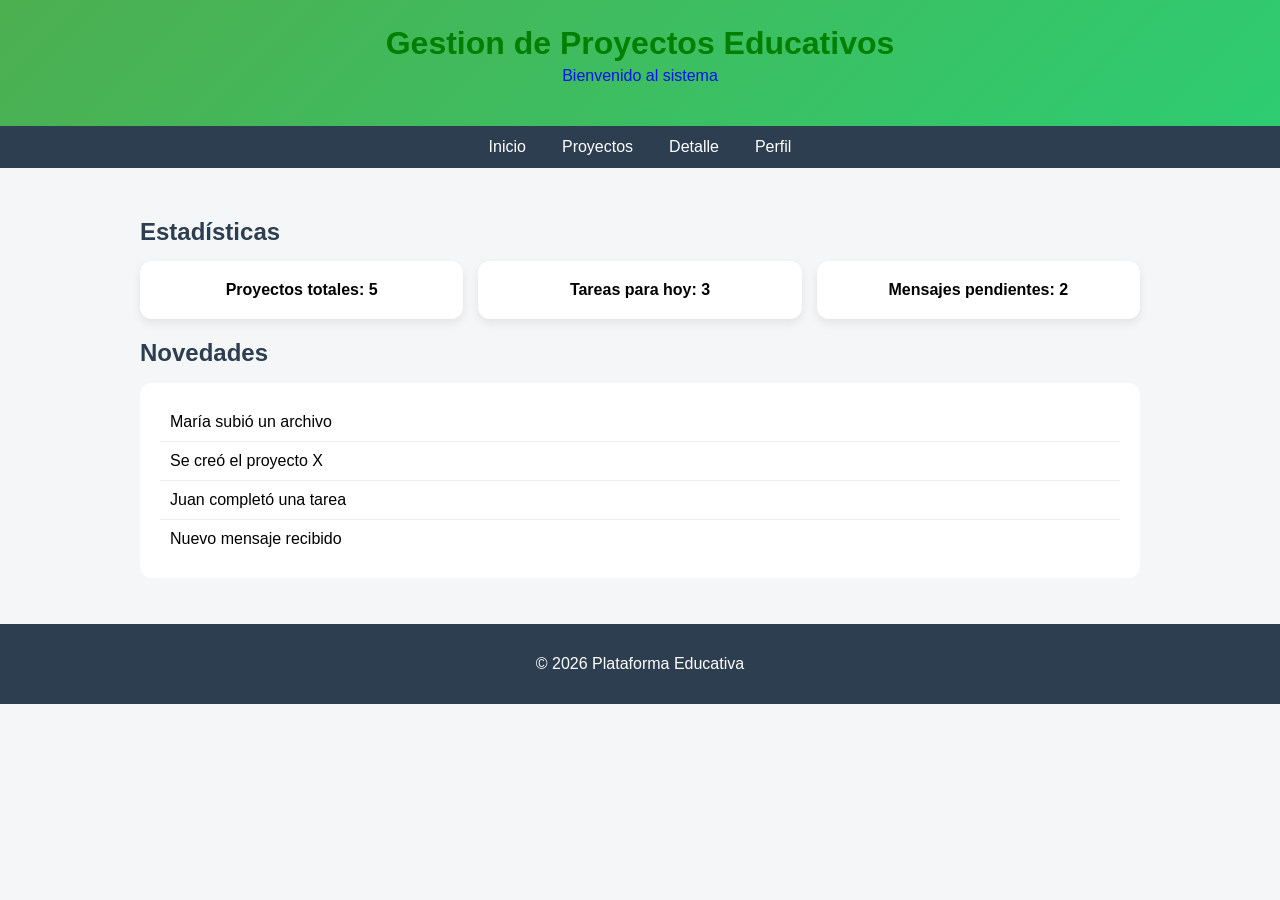
<file: pages/index.html>
<!DOCTYPE html>
<html lang="en">
<head>
    <meta charset="UTF-8">
    <title>Gestion de Proyectos Educativos</title>
    <link rel="stylesheet" href="../css/styles.css">
    
    <style>
        h1 {
          color: green;
        }
      </style>

</head>
<body>
    <header>
        <h1>Gestion de Proyectos Educativos</h1>
        <p style="color: blue;">Bienvenido al sistema</p>
    </header>
   
    <nav>
        <a href="index.html">Inicio</a>
        <a href="proyectos.html">Proyectos</a>
        <a href="detalle.html">Detalle</a>
        <a href="perfil.html">Perfil</a>
    </nav>

    <main>

        <section>
            <h2>Estadísticas</h2>

            <div class="estadisticas">
                <article>Proyectos totales: 5</article>
                <article>Tareas para hoy: 3</article>
                <article>Mensajes pendientes: 2</article>
            </div>
        </section>
    
        <section>
            <h2>Novedades</h2>
    
            <ul>
                <li>María subió un archivo</li>
                <li>Se creó el proyecto X</li>
                <li>Juan completó una tarea</li>
                <li>Nuevo mensaje recibido</li>
            </ul>
        </section>
    
    </main>
    
<footer>
    <p>© 2026 Plataforma Educativa</p>
</footer>
       
</body>
</html>
</file>
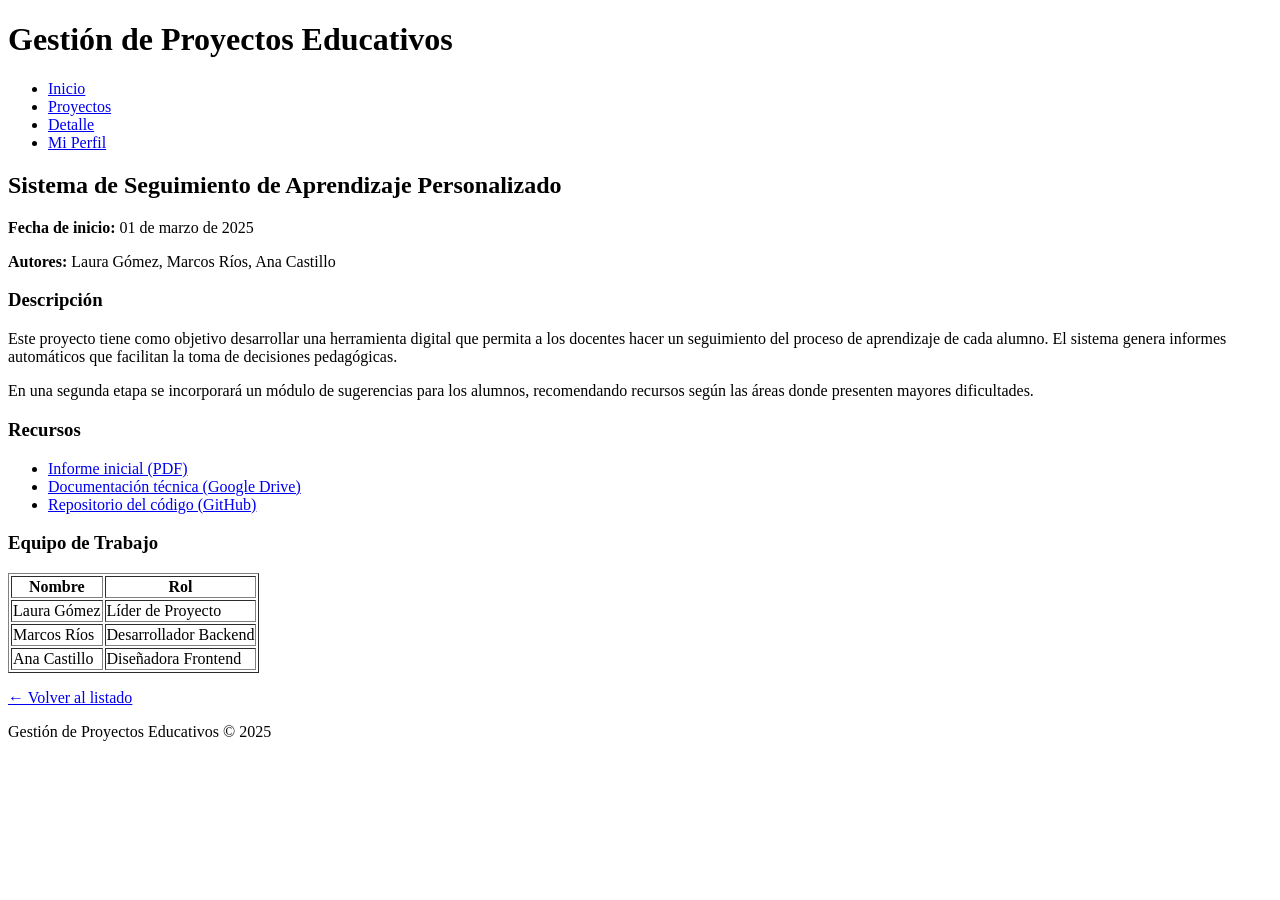
<file: detalle.html>
<!DOCTYPE html>
<html lang="es">
<head>
  <meta charset="UTF-8">
  <title>Detalle del Proyecto</title>
</head>
<body>

  <header>
    <h1>Gestión de Proyectos Educativos</h1>
    <nav>
      <ul>
        <li><a href="index.html">Inicio</a></li>
        <li><a href="proyectos.html">Proyectos</a></li>
        <li><a href="detalle.html">Detalle</a></li>
        <li><a href="perfil.html">Mi Perfil</a></li>
      </ul>
    </nav>
  </header>

  <main>

    <section>
      <h2>Sistema de Seguimiento de Aprendizaje Personalizado</h2>
      <p><strong>Fecha de inicio:</strong> 01 de marzo de 2025</p>
      <p><strong>Autores:</strong> Laura Gómez, Marcos Ríos, Ana Castillo</p>
    </section>

    <article>
      <h3>Descripción</h3>
      <p>
        Este proyecto tiene como objetivo desarrollar una herramienta digital que permita
        a los docentes hacer un seguimiento del proceso de aprendizaje de cada alumno.
        El sistema genera informes automáticos que facilitan la toma de decisiones pedagógicas.
      </p>
      <p>
        En una segunda etapa se incorporará un módulo de sugerencias para los alumnos,
        recomendando recursos según las áreas donde presenten mayores dificultades.
      </p>
    </article>

    <section>
      <h3>Recursos</h3>
      <ul>
        <li><a href="#">Informe inicial (PDF)</a></li>
        <li><a href="#">Documentación técnica (Google Drive)</a></li>
        <li><a href="#">Repositorio del código (GitHub)</a></li>
      </ul>
    </section>

    <section>
      <h3>Equipo de Trabajo</h3>
      <table border="1">
        <thead>
          <tr>
            <th>Nombre</th>
            <th>Rol</th>
          </tr>
        </thead>
        <tbody>
          <tr>
            <td>Laura Gómez</td>
            <td>Líder de Proyecto</td>
          </tr>
          <tr>
            <td>Marcos Ríos</td>
            <td>Desarrollador Backend</td>
          </tr>
          <tr>
            <td>Ana Castillo</td>
            <td>Diseñadora Frontend</td>
          </tr>
        </tbody>
      </table>
    </section>

    <p><a href="proyectos.html">← Volver al listado</a></p>

  </main>

  <footer>
    <p>Gestión de Proyectos Educativos &copy; 2025</p>
  </footer>

</body>
</html>
</file>
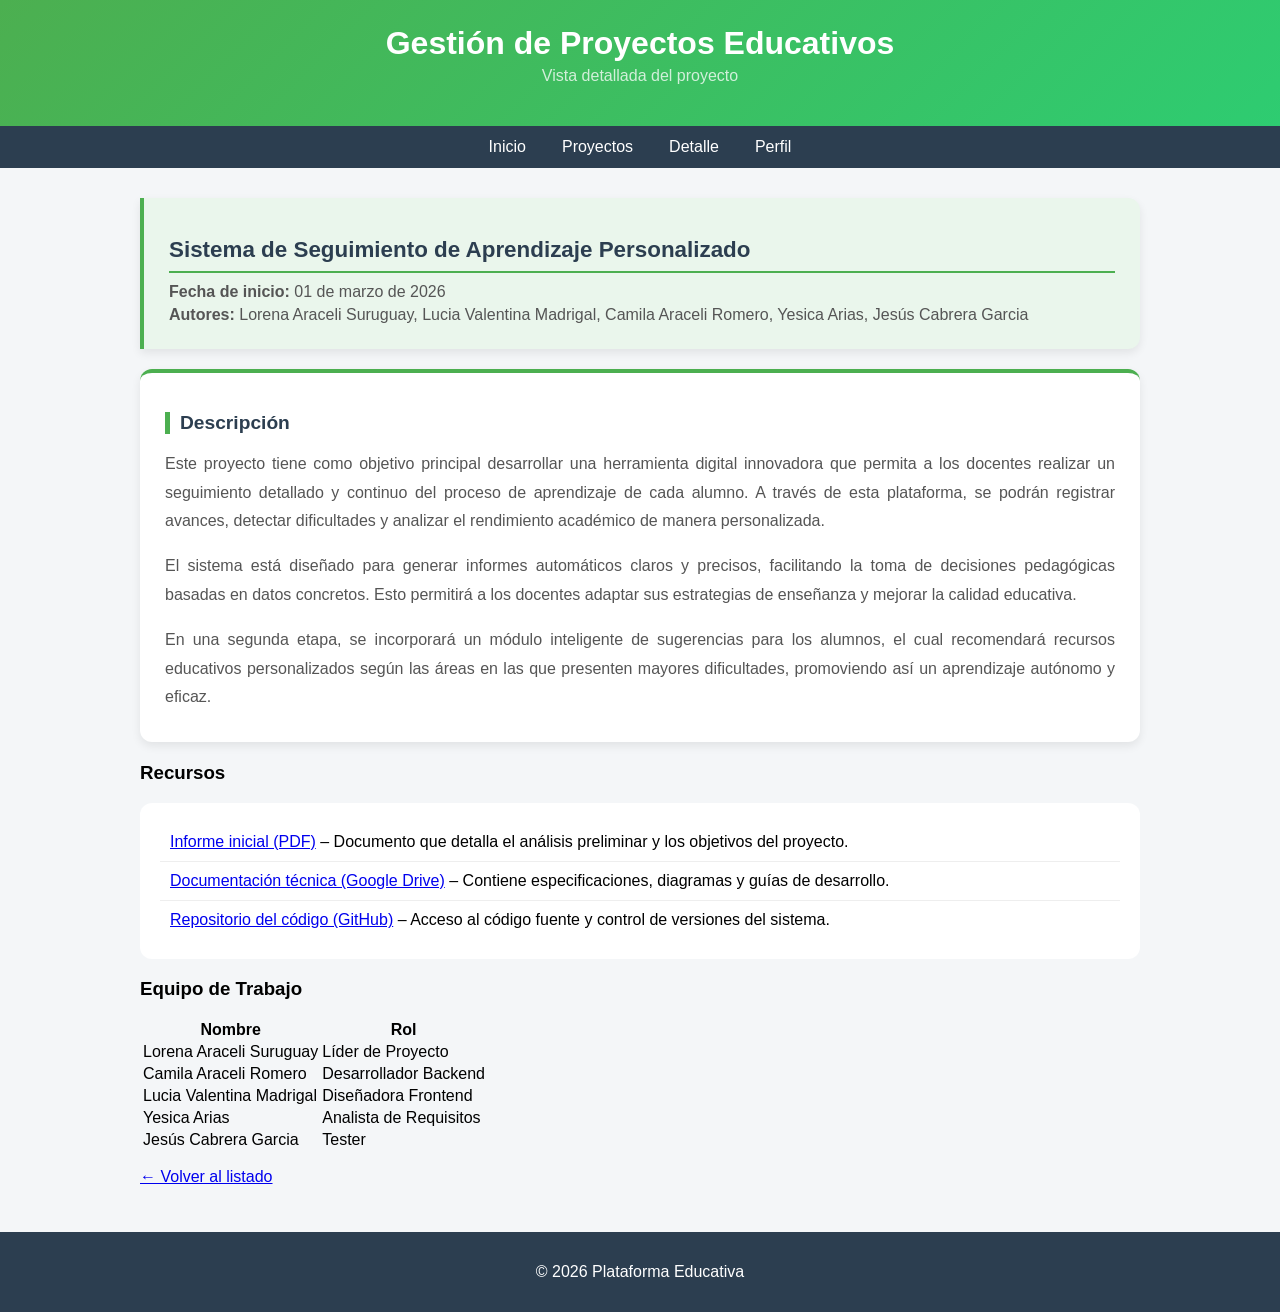
<file: pages/detalle.html>
<!DOCTYPE html>
<html lang="es">
<head>
  <meta charset="UTF-8">
  <title>Detalle del Proyecto</title>
  <link rel="stylesheet" href="../css/styles.css">
</head>
<body>

  <header>
    <h1>Gestión de Proyectos Educativos</h1>
    <p style="color: rgba(255,255,255,0.85); margin-top: 5px;">Vista detallada del proyecto</p>
  </header>

  <nav>
    <a href="index.html">Inicio</a>
    <a href="proyectos.html">Proyectos</a>
    <a href="detalle.html">Detalle</a>
    <a href="perfil.html">Perfil</a>
  </nav>

  <main>

    <!-- Encabezado de Proyecto -->
    <section class="encabezado">
      <h2>Sistema de Seguimiento de Aprendizaje Personalizado</h2>
      <p><strong>Fecha de inicio:</strong> 01 de marzo de 2026</p>
      <p><strong>Autores:</strong> Lorena Araceli Suruguay, Lucia Valentina Madrigal, Camila Araceli Romero, Yesica Arias, Jesús Cabrera Garcia</p>
    </section>

    <!-- Descripción Extendida -->
    <article class="descripcion">
      <h3>Descripción</h3>
      <p>
        Este proyecto tiene como objetivo principal desarrollar una herramienta digital innovadora
        que permita a los docentes realizar un seguimiento detallado y continuo del proceso de aprendizaje
        de cada alumno. A través de esta plataforma, se podrán registrar avances, detectar dificultades
        y analizar el rendimiento académico de manera personalizada.
      </p>
      <p>
        El sistema está diseñado para generar informes automáticos claros y precisos, facilitando la toma
        de decisiones pedagógicas basadas en datos concretos. Esto permitirá a los docentes adaptar sus
        estrategias de enseñanza y mejorar la calidad educativa.
      </p>
      <p>
        En una segunda etapa, se incorporará un módulo inteligente de sugerencias para los alumnos,
        el cual recomendará recursos educativos personalizados según las áreas en las que presenten
        mayores dificultades, promoviendo así un aprendizaje autónomo y eficaz.
      </p>
    </article>

    <!-- Recursos -->
    <section class="card">
      <h3>Recursos</h3>
      <ul class="recursos">
        <li><a href="#">Informe inicial (PDF)</a> – Documento que detalla el análisis preliminar y los objetivos del proyecto.</li>
        <li><a href="#">Documentación técnica (Google Drive)</a> – Contiene especificaciones, diagramas y guías de desarrollo.</li>
        <li><a href="#">Repositorio del código (GitHub)</a> – Acceso al código fuente y control de versiones del sistema.</li>
      </ul>
    </section>

    <!-- Equipo de Trabajo -->
    <section class="card">
      <h3>Equipo de Trabajo</h3>
      <table class="tabla">
        <thead>
          <tr>
            <th>Nombre</th>
            <th>Rol</th>
          </tr>
        </thead>
        <tbody>
          <tr>
            <td>Lorena Araceli Suruguay</td>
            <td>Líder de Proyecto</td>
          </tr>
          <tr>
            <td>Camila Araceli Romero</td>
            <td>Desarrollador Backend</td>
          </tr>
          <tr>
            <td>Lucia Valentina Madrigal</td>
            <td>Diseñadora Frontend</td>
          </tr>
          <tr>
            <td>Yesica Arias</td>
            <td>Analista de Requisitos</td>
          </tr>
          <tr>
            <td>Jesús Cabrera Garcia</td>
            <td>Tester</td>
          </tr>
        </tbody>
      </table>
    </section>

    <p class="volver">
      <a href="proyectos.html">← Volver al listado</a>
    </p>

  </main>

  <footer>
    <p>© 2026 Plataforma Educativa</p>
  </footer>

</body>
</html>
</file>
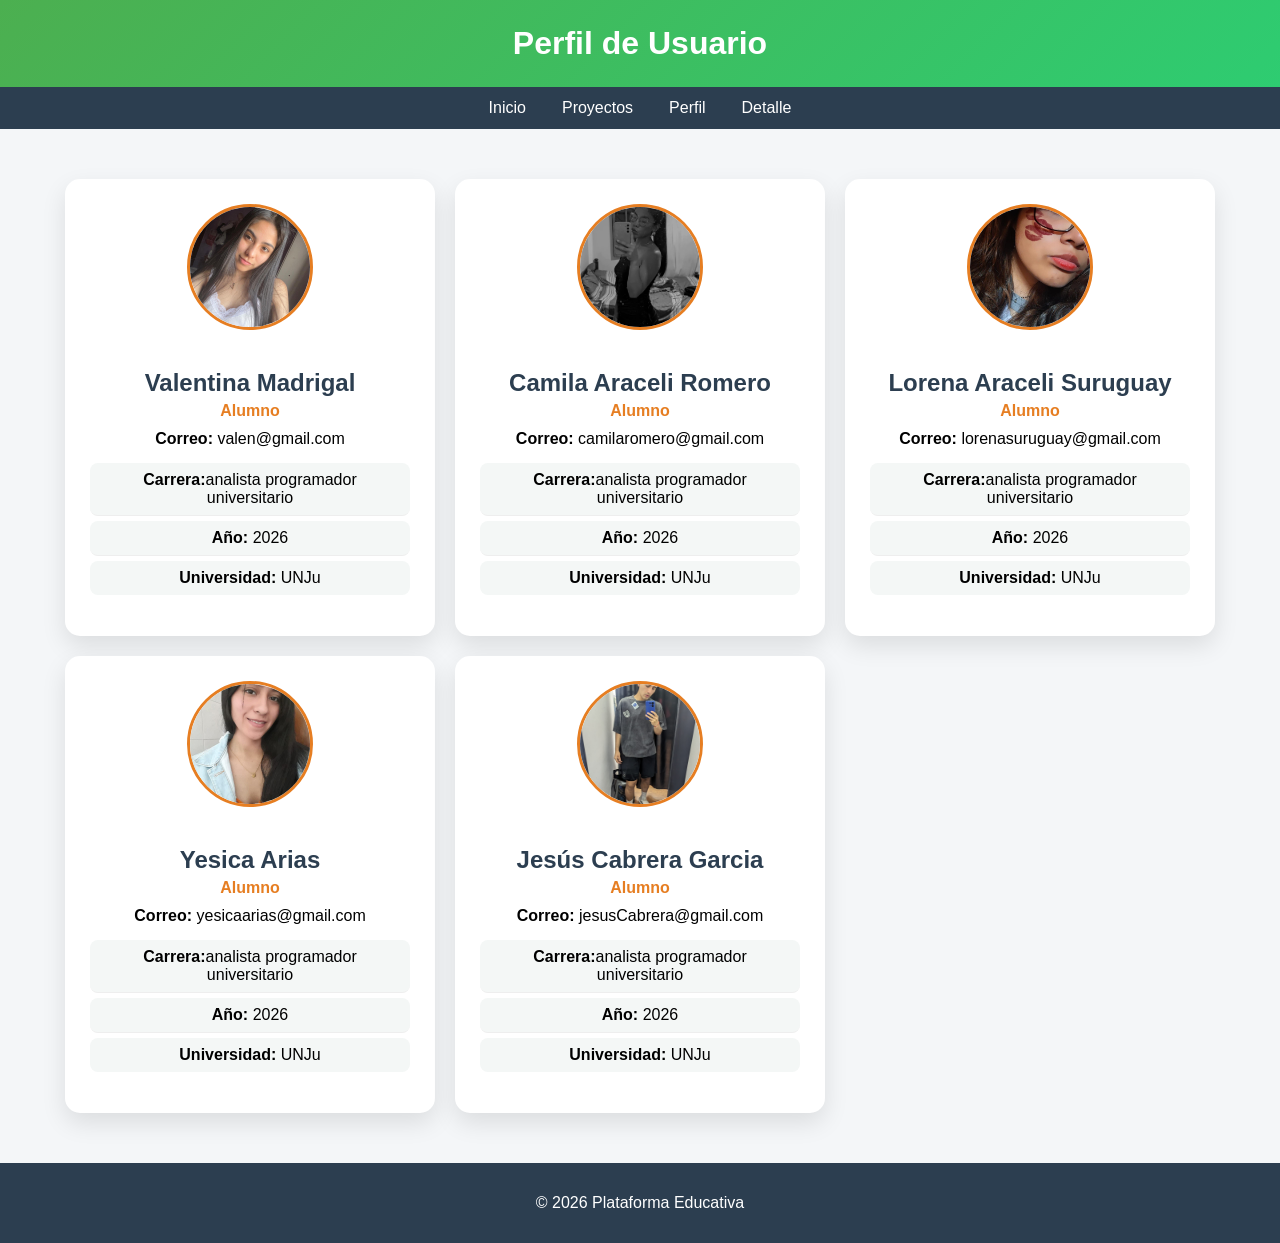
<file: pages/perfil.html>
<!DOCTYPE html>
<html lang="es">
<head>
    <meta charset="UTF-8">
    <meta name="viewport" content="width=device-width, initial-scale=1.0">
    <link rel="stylesheet" href="/css/styles.css">
    <title>Perfil Usuario</title>
</head>
<body>

<header>
    <h1>Perfil de Usuario</h1>
</header>

<nav>
    <a href="index.html">Inicio</a>
    <a href="proyectos.html">Proyectos</a>
    <a href="perfil.html">Perfil</a>
    <a href="detalle.html">Detalle</a>
</nav>

<main>

    <div class="perfil-contenedor">

        <!-- PERFIL 1 -->
        <div class="perfil">
            <img src="/img/vale.jpeg" alt="Foto de perfil">
            <h2>Valentina Madrigal</h2>
            <p class="rol">Alumno</p>
            <p><strong>Correo:</strong> valen@gmail.com</p>

            <ul>
                <li><strong>Carrera:</strong>analista programador universitario</li>
                <li><strong>Año:</strong> 2026</li>
                <li><strong>Universidad:</strong> UNJu</li>
            </ul>
        </div>

        <!-- PERFIL 2 -->
        <div class="perfil">
            <img src="/img/camila.jpeg" alt="Foto de perfil">
            <h2>Camila Araceli Romero</h2>
            <p class="rol">Alumno</p>
            <p><strong>Correo:</strong> camilaromero@gmail.com</p>

            <ul>
                <li><strong>Carrera:</strong>analista programador universitario</li>
                <li><strong>Año:</strong> 2026</li>
                <li><strong>Universidad:</strong> UNJu</li>
            </ul>
        </div>

        <!-- PERFIL 3 -->
        <div class="perfil">
            <img src="/img/lore.jpeg" alt="Foto de perfil">
            <h2>Lorena Araceli Suruguay</h2>
            <p class="rol">Alumno</p>
            <p><strong>Correo:</strong> lorenasuruguay@gmail.com</p>

            <ul>
                <li><strong>Carrera:</strong>analista programador universitario</li>
                <li><strong>Año:</strong> 2026</li>
                <li><strong>Universidad:</strong> UNJu</li>
            </ul>
        </div>

        <!-- perfil 4 -->
         <div class="perfil">
            <img src="/img/yesica.jpeg" alt="Foto de perfil">
            <h2>Yesica Arias</h2>
            <p class="rol">Alumno</p>
            <p><strong>Correo:</strong> yesicaarias@gmail.com</p>

            <ul>
                <li><strong>Carrera:</strong>analista programador universitario</li>
                <li><strong>Año:</strong> 2026</li>
                <li><strong>Universidad:</strong> UNJu</li>
            </ul>
        </div>
          <!-- perfil 5 -->
        <div class="perfil">
            <img src="/img/jesus.jpeg" alt="Foto de perfil">
            <h2>Jesús Cabrera Garcia</h2>
            <p class="rol">Alumno</p>
            <p><strong>Correo:</strong> jesusCabrera@gmail.com</p>

            <ul>
                <li><strong>Carrera:</strong>analista programador universitario</li>
                <li><strong>Año:</strong> 2026</li>
                <li><strong>Universidad:</strong> UNJu</li>
            </ul>
        </div>

    </div>

</main>

<footer>
    <p>© 2026 Plataforma Educativa</p>
</footer>

</body>
</html>
</file>
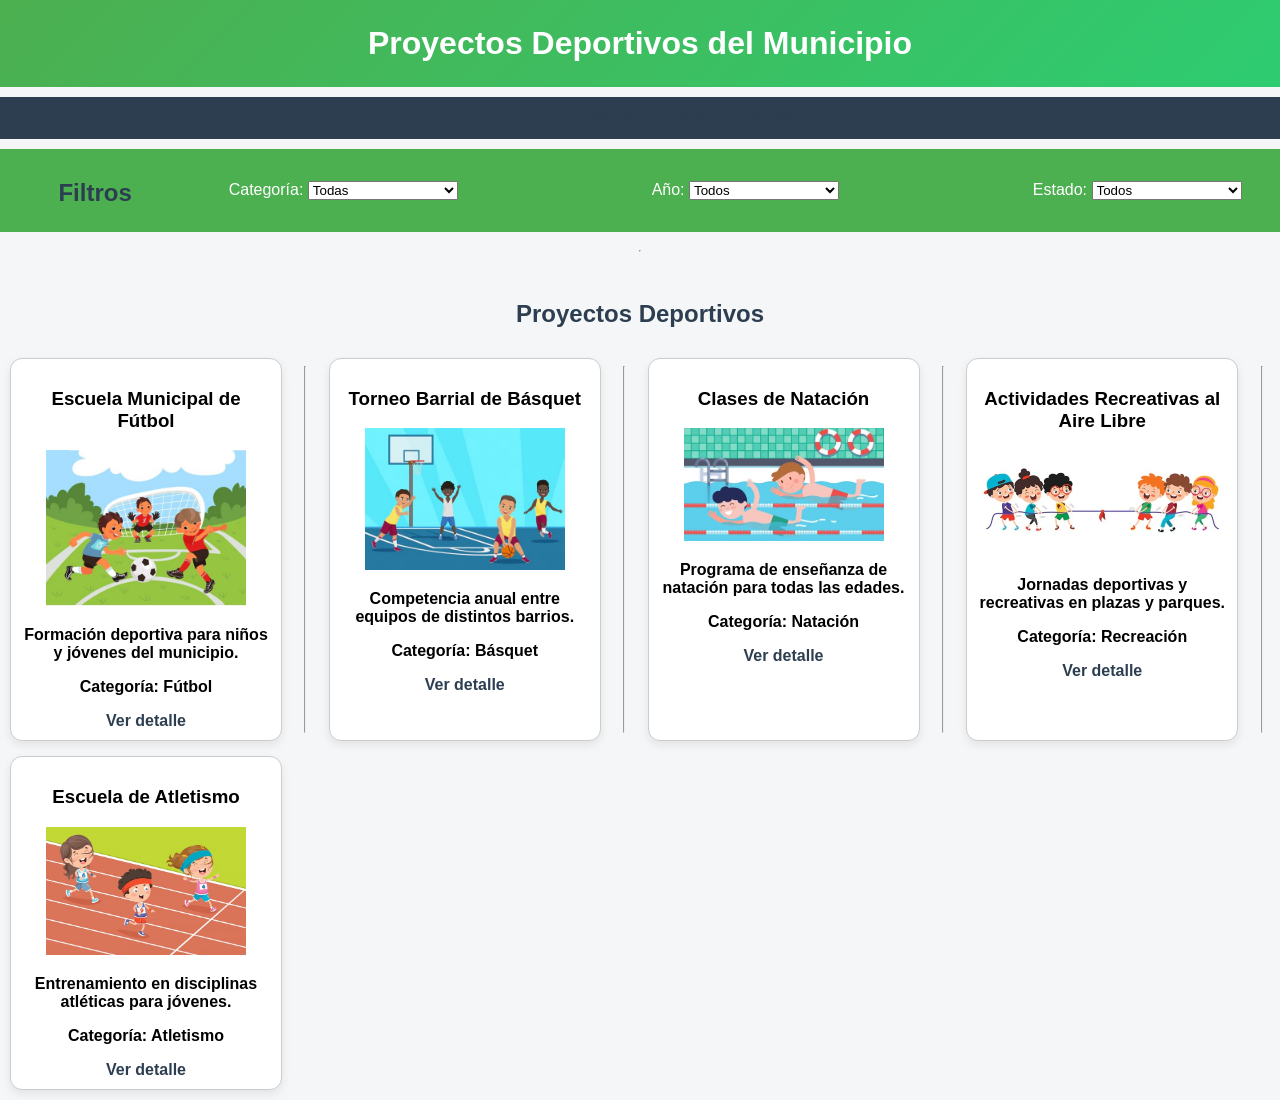
<file: pages/proyectos.html>
<!DOCTYPE html>
<html lang="es">
<head>
    <link rel="stylesheet" href="../css/styles.css">
    <meta charset="UTF-8">
    <title>Proyectos - Deportes Municipio</title>
</head>
<body class="pagina-proyectos">
    <header>
        <h1>Proyectos Deportivos del Municipio</h1>
    </header>
    <nav>
    <a href="index.html">Inicio</a>
    <a href="proyectos.html">Proyectos</a>
    <a href="perfil.html">Perfil</a>
    <a href="detalle.html">Detalle</a>
</nav>

    <!-- Barra de filtros -->
    <aside>
        <h2>Filtros</h2>

        <div>
            <label for="categoria">Categoría:</label>
            <select id="categoria" style="width: 150px;">
                <option value="">Todas</option>
                <option value="futbol">Fútbol</option>
                <option value="basquet">Básquet</option>
                <option value="natacion">Natación</option>
                <option value="recreacion">Recreación</option>
            </select>
        </div>

        <br><br>

        <div>
            <label for="anio">Año:</label>
            <select id="anio" style="width: 150px;">
                <option value="">Todos</option>
                <option value="2023">2023</option>
                <option value="2024">2024</option>
                <option value="2025">2025</option>
            </select>
        </div>

        <br><br>

        <div>
            <label for="estado">Estado:</label>
            <select id="estado" style="width: 150px;">
                <option value="">Todos</option>
                <option value="curso">En curso</option>
                <option value="finalizado">Finalizado</option>
            </select>
        </div>
    </aside>

    <hr>

    <!-- Listado de proyectos -->
    <section>
        <h2>Proyectos Deportivos</h2>

        <!-- Proyecto 1 -->
        <article>
            <h3>Escuela Municipal de Fútbol</h3>
            <img src="../img/futbol.jpg" alt="Escuela de fútbol" width="200">
            <p>Formación deportiva para niños y jóvenes del municipio.</p>
            <p>Categoría: Fútbol</p>
            <a href="#">Ver detalle</a>
        </article>

        <hr>

        <!-- Proyecto 2 -->
        <article>
            <h3>Torneo Barrial de Básquet</h3>
            <img src="../img/basquet.jpg" alt="Torneo de básquet" width="200">
            <p>Competencia anual entre equipos de distintos barrios.</p>
            <p>Categoría: Básquet</p>
            <a href="#">Ver detalle</a>
        </article>

        <hr>

        <!-- Proyecto 3 -->
        <article>
            <h3>Clases de Natación</h3>
            <img src="../img/natacion.jpg" alt="Clases de natación" width="200">
            <p>Programa de enseñanza de natación para todas las edades.</p>
            <p>Categoría: Natación</p>
            <a href="#">Ver detalle</a>
        </article>

        <hr>

        <!-- Proyecto 4 -->
        <article>
            <h3>Actividades Recreativas al Aire Libre</h3>
            <img src="../img/actividades recreativa.jpg" alt="Recreación" width="400">
            <p>Jornadas deportivas y recreativas en plazas y parques.</p>
            <p>Categoría: Recreación</p>
            <a href="#">Ver detalle</a>
        </article>

        <hr>

        <!-- Proyecto 5 -->
        <article>
            <h3>Escuela de Atletismo</h3>
            <img src="../img/atletismo.jpg" alt="Atletismo" width="200">
            <p>Entrenamiento en disciplinas atléticas para jóvenes.</p>
            <p>Categoría: Atletismo</p>
            <a href="#">Ver detalle</a>
        </article>

    </section>

</body>
</html>
</file>
<file: css/styles.css>
/* VARIABLES */
:root {
  --color-principal: #4CAF50;
  --color-secundario: #2c3e50;
  --color-fondo: #f4f6f8;
  --color-blanco: #ffffff;
}
 
/* GENERAL */
body {
  font-family: 'Segoe UI', Tahoma, sans-serif;
  background-color: var(--color-fondo);
  margin: 0;
}

/* HEADER */
header {
  background: linear-gradient(135deg, #4CAF50, #2ecc71);
  color: white;
  padding: 25px;
  text-align: center;
}

header p {
  margin-top: 5px;
  opacity: 0.9;
}

/* TITULO */
h1 {
  margin: 0;
}

/* NAV */
nav {
  display: flex;
  justify-content: center;
  background-color: var(--color-secundario);
}

nav a {
  color: white;
  padding: 12px 18px;
  text-decoration: none;
  transition: 0.3s;
}

nav a:hover {
  background-color: var(--color-principal);
  border-radius: 5px;
}

nav a:active {
  opacity: 0.7;
}

nav a:focus {
  outline: 2px solid var(--color-principal);
}

/* MAIN */
main {
  padding: 30px;
  max-width: 1000px;
  margin: auto;
}

/* TITULOS */
h2 {
  color: var(--color-secundario);
  margin-bottom: 15px;
}

/* ESTADISTICAS GRID */
.estadisticas {
  display: grid;
  grid-template-columns: repeat(3, 1fr);
  gap: 15px;
}

/* TARJETAS */
article {
  background-color: var(--color-blanco);
  padding: 20px;
  border-radius: 12px;
  box-shadow: 0 4px 10px rgba(0,0,0,0.08);
  transition: 0.3s;
  text-align: center;
  font-weight: bold;
}

article:hover {
  transform: translateY(-5px);
}

/* LISTA */
ul {
  background-color: var(--color-blanco);
  padding: 20px;
  border-radius: 12px;
  list-style: none;
}

ul li {
  padding: 10px;
  border-bottom: 1px solid #eee;
}

ul li:last-child {
  border-bottom: none;
}

/* ========================= */
/* ESTILOS SOLO PROYECTOS */
/* ========================= */

.pagina-proyectos {
    display: grid;
    grid-template-columns: 1fr;
    gap: 10px;
}

.pagina-proyectos aside {
    display: flex;
    justify-content: space-around;
    align-items: center;
    flex-wrap: wrap;
    width: 100%;
    background-color: var(--color-principal);
    color: var(--color-blanco);
    padding: 10px;
}

.pagina-proyectos section {
    padding: 10px;
    display: flex;
    flex-wrap: wrap;
    gap: 15px;
}

.pagina-proyectos section h2 {
    text-align: center;
    width: 100%;
}

.pagina-proyectos article {
    background-color: var(--color-blanco);
    padding: 10px;
    width: 250px;
    border: 1px solid #ccc;
}

.pagina-proyectos img {
    max-width: 100%;
}

.pagina-proyectos a {
    color: var(--color-secundario);
    text-decoration: none;
}

.pagina-proyectos a:hover {
    color: red;
}

.pagina-proyectos a:active {
    color: green;
}

.pagina-proyectos select:focus {
    border: 2px solid var(--color-secundario);
}
  
/* Contenedor principal */


/* TARJETA PERFIL */
.perfil {
    background: white;
    width: 320px;
    padding: 25px;
    border-radius: 15px;
    box-shadow: 0 10px 25px rgba(0,0,0,0.1);
    text-align: center;
    transition: transform 0.3s;
}

/* Hover */
.perfil:hover {
    transform: translateY(-5px);
}

/* Imagen */
.perfil img {
    width: 120px;
    height: 120px;
    border-radius: 50%;
    object-fit: cover;
    border: 3px solid #e67e22;
    margin-bottom: 15px;
}

/* Nombre */
.perfil h2 {
    color: #2c3e50;
    margin-bottom: 5px;
}

/* Rol */
.perfil .rol {
    color: #e67e22;
    font-weight: bold;
    margin-bottom: 10px;
}

/* Texto */
.perfil p {
    margin: 5px 0;
}

/* Lista */
.perfil ul {
    list-style: none;
    margin-top: 15px;
    padding: 0;
}

.perfil ul li {
    background: #f4f7f6;
    margin: 5px 0;
    padding: 8px;
    border-radius: 8px;
}
 footer {
    text-align: center;
    padding: 15px;
    background-color: var(--color-secundario);
    color: var(--color-blanco);
}
/* Contenedor de todos los perfiles */
.perfil-contenedor{
  justify-content: center;
  display: grid;
    grid-template-columns: repeat(3, 1fr); /* 3 columnas */
    gap: 20px;
    padding: 20px;
    justify-items: center;
} 

/* ========================= */
/* ESTILOS DETALLE           */
/* ========================= */

section.encabezado {
  background-color: #eaf6ec;
  border-left: 4px solid var(--color-principal);
  padding: 20px 25px;
  margin-bottom: 20px;
  border-radius: 0 12px 12px 0;
  box-shadow: 0 4px 10px rgba(0,0,0,0.08);
  transition: 0.3s;
}

section.encabezado:hover {
  transform: translateY(-5px);
  box-shadow: 0 8px 20px rgba(0,0,0,0.12);
}

section.encabezado h2 {
  color: var(--color-secundario);
  font-size: 1.4rem;
  margin-bottom: 10px;
  border-bottom: 2px solid var(--color-principal);
  padding-bottom: 8px;
}

section.encabezado p {
  color: #555;
  margin: 5px 0;
  font-weight: normal;
}

article.descripcion {
  background-color: var(--color-blanco);
  padding: 20px 25px;
  border-radius: 12px;
  box-shadow: 0 4px 10px rgba(0,0,0,0.08);
  border-top: 4px solid var(--color-principal);
  transition: 0.3s;
  margin-bottom: 20px;
  font-weight: normal;
  text-align: left;
}

article.descripcion:hover {
  transform: translateY(-5px);
  box-shadow: 0 8px 20px rgba(0,0,0,0.12);
}

article.descripcion h3 {
  color: var(--color-secundario);
  border-left: 5px solid var(--color-principal);
  padding-left: 10px;
  margin-bottom: 15px;
  font-size: 1.2rem;
}

article.descripcion p {
  color: #555;
  line-height: 1.8;
  margin-bottom: 10px;
  text-align: justify;
  font-weight: normal;
}
</file>
